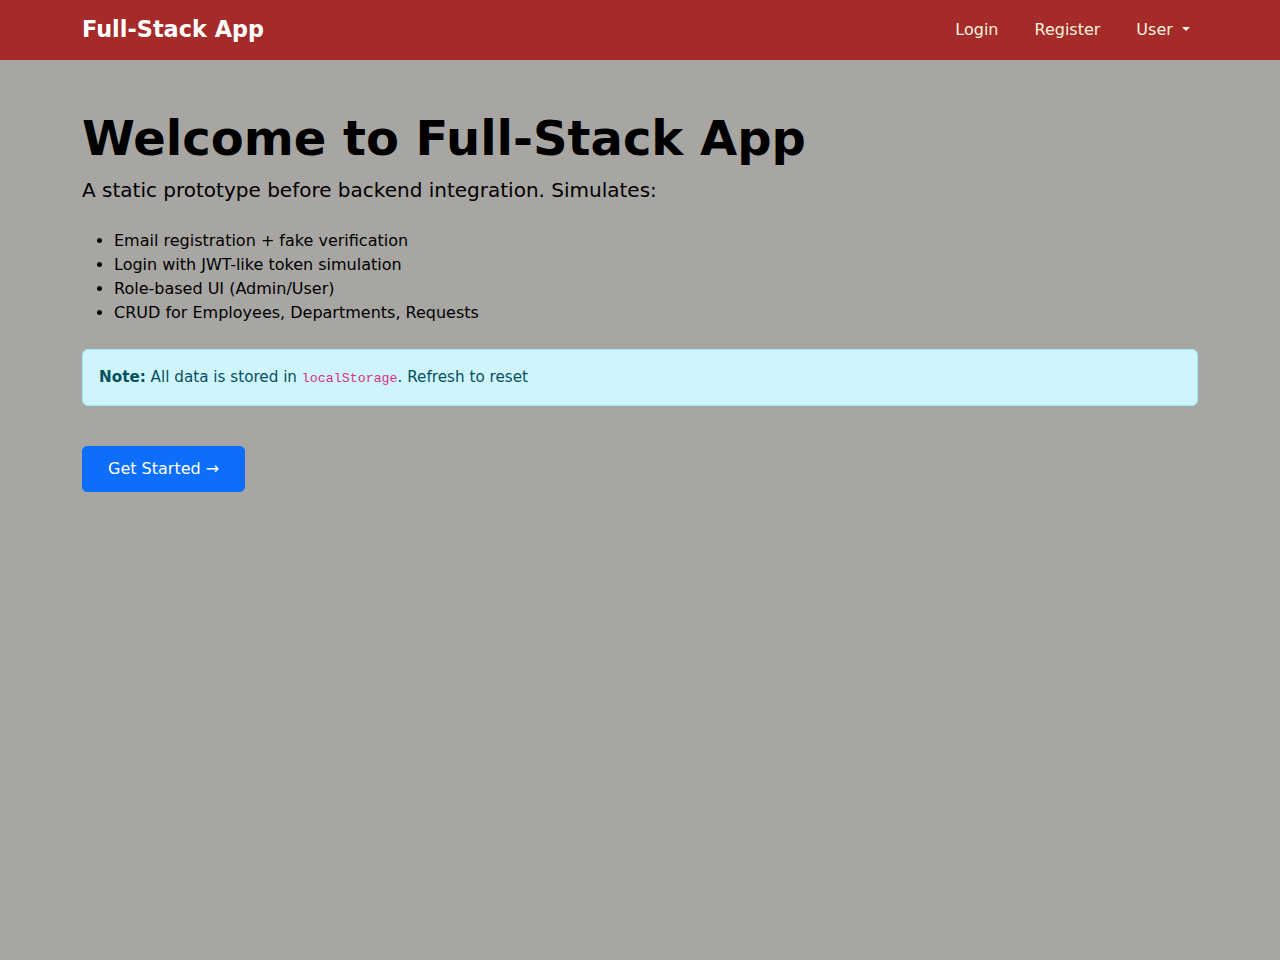
<file: index.html>
<!DOCTYPE html>
<html lang="en">
<head>
    <meta charset="UTF-8">
    <meta name="viewport" content="width=device-width, initial-scale=1.0">
    <title>Full Stack App (Student Build)</title>
    <link href="https://cdn.jsdelivr.net/npm/bootstrap@5.3.3/dist/css/bootstrap.min.css" rel="stylesheet">
    <link rel="stylesheet" href="style.css">

</head>
<body class="not-authenticated">

    <nav class="navbar navbar-expand-lg custom-navbar">
        <div class="container">
            <a class="navbar-brand custom-brand" href="#" id="homeLink">Full-Stack App</a>

            <button class="navbar-toggler" type="button" data-bs-toggle="collapse" data-bs-target="#mainNav">
                <span class="navbar-toggler-icon"></span>
            </button>

            <div class="collapse navbar-collapse" id="mainNav">
                    <ul class="navbar-nav ms-auto">
                        <li class="nav-item role-logged-out">
                         <a class="nav-link custom-link" href="login.html">Login</a>
                        </li>
                        <li class="nav-item role-logged-out">
                            <a class="nav-link custom-link" href="register.html">Register</a>
                        </li>

                        <li class="nav-item dropdown role-logged-in">
                            <a class="nav-link dropdown-toggle custom-link" href="#" id="userDropdown" role="button" data-bs-toggle="dropdown" aria-expanded="false">
                                <span id="usernameDisplay">User</span>
                            </a>
                           <ul class="dropdown-menu dropdown-menu-end">
                            <li><a class="dropdown-item" href="#" data-section="profile">Profile</a></li>
                            <li><a class="dropdown-item" href="#" data-section="employees">Employees</a></li>
                            <li><a class="dropdown-item" href="#" data-section="accounts">Accounts</a></li>
                            <li><a class="dropdown-item" href="#" data-section="departments">Departments</a></li>
                            <li><a class="dropdown-item" href="#" data-section="requests">My Requests</a></li>
                            <li><hr class="dropdown-divider"></li>
                            <li><a class="dropdown-item text-danger" href="#" id="logoutBtn">Logout</a></li>
                        </ul>
                        </li>
                    </ul>
        
            </div>

        </div>
    </nav>

       <section id="home" class="content-section home-section py5">
        <div class="container">
            <h1 class="display-5 mb-2">Welcome to Full-Stack App</h1>

            <p class="lead mb-4">
                A static prototype before backend integration. Simulates:
            </p>

            <ul>
                <li> Email registration + fake verification </li>
                <li> Login with JWT-like token simulation</li>
                <li> Role-based UI (Admin/User)</li>
                <li> CRUD for Employees, Departments, Requests</li>
            </ul>

            <div class="alert alert-info mt-4" role="alert">
                <strong>Note:</strong> All data is stored in <code>localStorage</code>. Refresh to reset
            </div>

            <a href="login.html" class="btn btn-primary mt-4">Get Started →</a>
        </div>
       </section>



    <script src="https://cdn.jsdelivr.net/npm/bootstrap@5.3.3/dist/js/bootstrap.bundle.min.js"></script>
    <script src="script.js"></script>

</body>
</html>
</file>
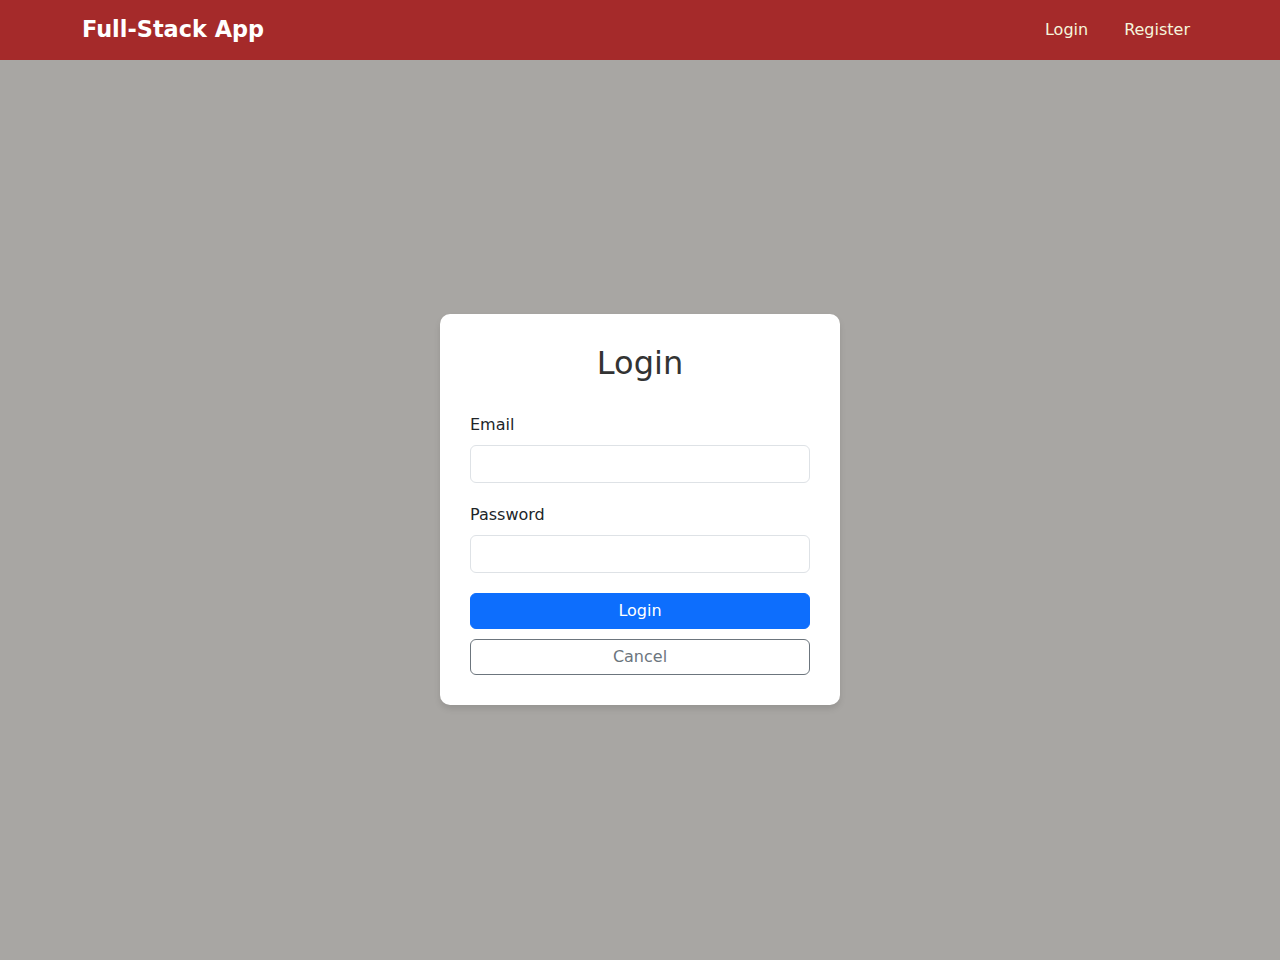
<file: activity.html>
<!DOCTYPE html>
<html lang="en">
<head>
    <meta charset="UTF-8">
    <meta name="viewport" content="width=device-width, initial-scale=1.0">
    <title>Full Stack App (Student Build)</title>
    <link href="https://cdn.jsdelivr.net/npm/bootstrap@5.3.3/dist/css/bootstrap.min.css" rel="stylesheet">
    <link rel="stylesheet" href="style.css">

</head>
<body class="not-authenticated">

    <nav class="navbar navbar-expand-lg custom-navbar">
        <div class="container">
            <a class="navbar-brand custom-brand" href="index.html">Full-Stack App</a>
            <button class="navbar-toggler" type="button" data-bs-toggle="collapse" data-bs-target="#mainNav">
                <span class="navbar-toggler-icon"></span>
            </button>

            <div class="collapse navbar-collapse" id="mainNav">
                <ul class="navbar-nav ms-auto">
                    <li class="nav-item dropdown role-logged-in">
                        <a class="nav-link dropdown-toggle custom-link" href="#" id="userDropdown" role="button" data-bs-toggle="dropdown" aria-expanded="false">
                            <span id="usernameDisplay">User</span>
                        </a>
                        <ul class="dropdown-menu dropdown-menu-end">
                            <li><a class="dropdown-item" href="#" data-section="profile">Profile</a></li>
                            <li><a class="dropdown-item" href="#" data-section="requests">My Requests</a></li>
                            <li><a class="dropdown-item text-danger" href="#" id="logoutBtn">Logout</a></li>
                        </ul>
                    </li>
                </ul>
            </div>
        </div>
    </nav>


        </div>
    </nav>

       <section id="profile" class="content-section">
        <div class="container my-5">
            <h2 class="mb-4">My Profile</h2>
            <div class="card shadow-sm">
                <div class="card-body p-4">
                    <div class="mb-3">
                        <h4 id="profileFullName">-</h4>
                    </div>
                    <div class="mb-3">
                        <label class="form-label"><strong>Email:</strong></label>
                        <p id="profileEmailDisplay" class="mb-0">-</p>
                    </div>
                    <div class="mb-3">
                        <label class="form-label"><strong>Role:</strong></label>
                        <p id="profileRoleDisplay" class="mb-0">-</p>
                    </div>
                    <div class="mt-4">
                        <button type="button" class="btn btn-primary" id="editProfileBtn">Edit Profile</button>
                    </div>
                </div>
            </div>
        </div>
    </section>

    <div class="modal fade" id="editProfileModal" tabindex="-1" aria-hidden="true">
        <div class="modal-dialog modal-md modal-dialog-centered">
            <div class="modal-content">

                <div class="modal-header">
                    <h5 class="modal-title">Edit Profile</h5>
                    <button type="button" class="btn-close" data-bs-dismiss="modal"></button>
                </div>

                <div class="modal-body">
                    <form id="profileForm">

                        <div class="mb-3">
                            <label class="form-label">First Name</label>
                            <input type="text" class="form-control">
                        </div>

                        <div class="mb-3">
                            <label class="form-label">Last Name</label>
                            <input type="text" class="form-control">
                        </div>

                        <div class="mb-3">
                            <label class="form-label">New Password</label>
                            <input type="password" class="form-control" autocomplete="new">
                        </div>

                    </form>
                </div>
                
                <div class="modal-footer">
                    <button type="submit" form="profileForm" class="btn btn-primary">Save</button>
                    <button type="button" class="btn btn-secondary" data-bs-dismiss="modal">Cancel</button>
                </div>

            </div>
        </div>
    </div>

  
    





    <script src="https://cdn.jsdelivr.net/npm/bootstrap@5.3.3/dist/js/bootstrap.bundle.min.js"></script>
    <script src="user.js"></script>
    <script src="script.js"></script>

</body>
</html>
</file>
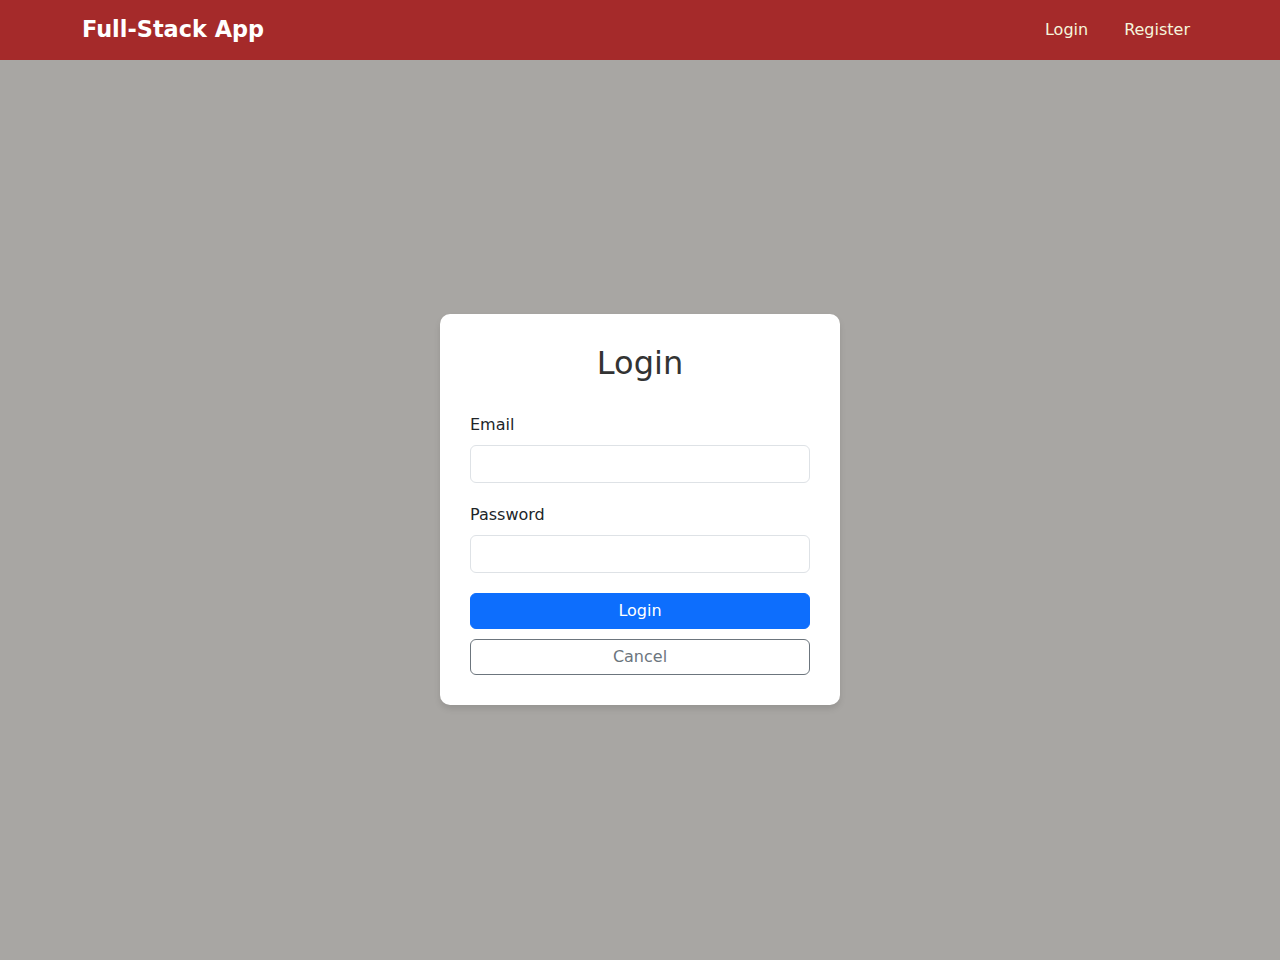
<file: admin.html>
<!DOCTYPE html>
<html lang="en">
<head>
    <meta charset="UTF-8">
    <meta name="viewport" content="width=device-width, initial-scale=1.0">
    <title>Admin | Full-Stack App</title>
    <link href="https://cdn.jsdelivr.net/npm/bootstrap@5.3.3/dist/css/bootstrap.min.css" rel="stylesheet">
    <link rel="stylesheet" href="style.css">
</head>
<body class="not-authenticated">
    
    <nav class="navbar navbar-expand-lg custom-navbar">
        <div class="container">
            <a class="navbar-brand custom-brand" href="admin.html">Full-Stack App</a>
            <button class="navbar-toggler" type="button" data-bs-toggle="collapse" data-bs-target="#mainNav">
                <span class="navbar-toggler-icon"></span>
            </button>

            <div class="collapse navbar-collapse" id="mainNav">
                <ul class="navbar-nav ms-auto">
                    <li class="nav-item dropdown role-logged-in">
                        <a class="nav-link dropdown-toggle custom-link" href="#" id="userDropdown" role="button" data-bs-toggle="dropdown" aria-expanded="false">
                            <span id="usernameDisplay">User</span>
                        </a>
                        <ul class="dropdown-menu dropdown-menu-end">
                            <li><a class="dropdown-item" href="#" data-section="profile">Profile</a></li>
                            <li><a class="dropdown-item" href="#" data-section="employees">Employees</a></li>
                            <li><a class="dropdown-item" href="#" data-section="accounts">Accounts</a></li>
                            <li><a class="dropdown-item" href="#" data-section="departments">Departments</a></li>
                            <li><a class="dropdown-item" href="#" data-section="requests">My Requests</a></li>
                            <li><hr class="dropdown-divider"></li>
                            <li><a class="dropdown-item text-danger" href="#" id="logoutBtn">Logout</a></li>
                        </ul>
                    </li>
                </ul>
            </div>
        </div>
    </nav>

    <!-- Profile Section -->
    <section id="profile" class="content-section">
        <div class="container my-5">
            <h2 class="mb-4">My Profile</h2>
            <div class="card shadow-sm">
                <div class="card-body p-4">
                    <div class="mb-3">
                        <h4 id="profileFullName">-</h4>
                    </div>
                    <div class="mb-3">
                        <label class="form-label"><strong>Email:</strong></label>
                        <p id="profileEmailDisplay" class="mb-0">-</p>
                    </div>
                    <div class="mb-3">
                        <label class="form-label"><strong>Role:</strong></label>
                        <p id="profileRoleDisplay" class="mb-0">-</p>
                    </div>
                    <div class="mt-4">
                        <button type="button" class="btn btn-primary" id="editProfileBtn">Edit Profile</button>
                    </div>
                </div>
            </div>
        </div>
    </section>

    <div class="modal fade" id="editProfileModal" tabindex="-1" aria-hidden="true">
        <div class="modal-dialog modal-md modal-dialog-centered">
            <div class="modal-content">

                <div class="modal-header">
                    <h5 class="modal-title">Edit Profile</h5>
                    <button type="button" class="btn-close" data-bs-dismiss="modal"></button>
                </div>

                <div class="modal-body">
                    <form id="profileForm">

                        <div class="mb-3">
                            <label class="form-label">Name</label>
                            <input type="text" class="form-control">
                        </div>

                        <div class="mb-3">
                            <label class="form-label">Email</label>
                            <input type="email" class="form-control" value="admin@example.com">
                        </div>

                        <div class="mb-3">
                            <label class="form-label">New Password</label>
                            <input type="password" class="form-control" autocomplete="new">
                        </div>

                    </form>
                </div>
                
                <div class="modal-footer">
                    <button type="submit" form="profileForm" class="btn btn-primary">Save</button>
                    <button type="button" class="btn btn-secondary" data-bs-dismiss="modal">Cancel</button>
                </div>

            </div>
        </div>
    </div>

    <!-- Employees Section -->
    <section id="employees" class="content-section" style="display: none;">
        <div class="container my-5">
            <h2 class="mb-4">Manage Employees</h2>
            <div class="card shadow-sm">
                <div class="card-body p-4">
                    <div class="mb-3">
                        <button class="btn btn-primary btn-sm" id="addEmployeeBtn">+ Add Employee</button>
                    </div>
                    <div class="table-responsive">
                        <table class="table table-striped">
                            <thead>
                                <tr>
                                    <th>ID</th>
                                    <th>Name</th>
                                    <th>Position</th>
                                    <th>Department</th>
                                    <th>Actions</th>
                                </tr>
                            </thead>
                            <tbody id="employeesTableBody">
                                <tr>
                                    <td colspan="5" class="text-center">No employees found</td>
                                </tr>
                            </tbody>
                        </table>
                    </div>
                </div>
            </div>
        </div>
    </section>

        <div class="modal fade" id="deleteConfirmModal" tabindex="-1">
    <div class="modal-dialog modal-sm modal-dialog-centered">
        <div class="modal-content">

        <div class="modal-header">
            <h5 class="modal-title">Confirm Delete</h5>
            <button class="btn-close" data-bs-dismiss="modal"></button>
        </div>

        <div class="modal-body">
            Are you sure you want to delete this employee?
        </div>

        <div class="modal-footer">
            <button class="btn btn-danger" id="confirmDeleteBtn">Delete</button>
            <button class="btn btn-secondary" data-bs-dismiss="modal">Cancel</button>
        </div>

        </div>
    </div>
    </div>


    <div class="modal fade" id="addEmployeeModal" tabindex="-1" aria-hidden="true">
        <div class="modal-dialog modal-md modal-dialog-centered">
            <div class="modal-content">

                <div class="modal-header">
                    <h5 class="modal-title">Add/Edit Employee</h5>
                    <button type="button" class="btn-close" data-bs-dismiss="modal"></button>
                </div>
                
                <div class="modal-body">
                    <form id="employeeForm">
                        
                        <div class="mb-3">
                            <label class="form-label">Employee ID</label>
                            <input type="text" id="employeeId" class="form-control">
                        </div>

                        <div class="mb-3">
                            <label class="form-label">Name</label>
                            <input type="text" id="employeeName" class="form-control">
                        </div>

                        <div class="mb-3">
                            <label class="form-label">User Email</label>
                            <input type="email" id="employeeEmail" class="form-control">
                        </div>

                        <div class="mb-3">
                            <label class="form-label">Position</label>
                            <input type="text" id="employeePosition" class="form-control">
                        </div>

                        <div class="mb-3">
                            <label class="form-label">Department</label>
                            <input type="text" id="employeeDepartment" class="form-control">
                        </div>

                        <div class="mb-3">
                            <label class="form-label">Hiring Date</label>
                            <input type="date" id="employeeHiringDate" class="form-control">
                        </div>

                    </form>
                </div>

                <div class="modal-footer">
                    <button type="submit" form="employeeForm" class="btn btn-primary">Save</button>
                    <button type="button" class="btn btn-secondary" data-bs-dismiss="modal">Cancel</button>
                </div>

            </div>
        </div>
    </div>

    <!-- Accounts Section -->
    <section id="accounts" class="content-section" style="display: none;">
        <div class="container my-5">
            <h2 class="mb-4">Manage Accounts</h2>
            <div class="card shadow-sm">
                <div class="card-body p-4">
                    <div class="mb-3">
                        <button class="btn btn-primary btn-sm" id="addAccountBtn">+ Add Account</button>
                    </div>
                    <div class="table-responsive">
                        <table class="table table-striped">
                            <thead>
                                <tr>
                                    <th>Name</th>
                                    <th>Email</th>
                                    <th>Role</th>
                                    <th>Verified</th>
                                    <th>Actions</th>
                                </tr>
                            </thead>
                            <tbody id="accountsTableBody">
                                <tr>
                                    <td colspan="5" class="text-center">No accounts found</td>
                                </tr>
                            </tbody>
                        </table>
                    </div>
                </div>
            </div>
        </div>
    </section>

    <div class="modal fade" id="addAccountModal" tabindex="-1" aria-hidden="true">
        <div class="modal-dialog modal-md modal-dialog-centered">
            <div class="modal-content">

                <div class="modal-header">
                    <h5 class="modal-title">Add/Edit Account</h5>
                    <button type="button" class="btn-close" data-bs-dismiss="modal"></button>
                </div>

                <div class="modal-body">
                    <form id="accountForm">

                        <div class="mb-3">
                            <label class="form-label">First Name</label>
                            <input type="text" id="accountFirstName" name="firstName" class="form-control">
                        </div>

                        <div class="mb-3">
                            <label class="form-label">Last Name</label>
                            <input type="text" id="accountLastName" name="lastName" class="form-control">
                        </div>

                        <div class="mb-3">
                            <label class="form-label">Email</label>
                            <input type="email" id="accountEmail" class="form-control">
                        </div>

                        <div class="mb-3">
                            <label class="form-label">Password</label>
                            <input type="password" id="accountPassword" class="form-control" autocomplete="new-password">
                        </div>

                        <div class="mb-3">
                            <label class="form-label">Role</label>
                            <select id="accountRole" class="form-select">
                                <option value="user">User</option>
                                <option value="admin">Admin</option>
                            </select>
                        </div>

                        <div class="form-check mb-3">
                            <input class="form-check-input" type="checkbox" id="accountVerified">
                            <label class="form-check-label" for="accountVerified">
                                Verified
                            </label>
                        </div>
                        
                    </form>
                </div>

                <div class="modal-footer">
                    <button type="submit" form="accountForm" class="btn btn-primary">Save</button>
                    <button type="button" class="btn btn-secondary" data-bs-dismiss="modal">Cancel</button>
                </div>

            </div>
        </div>
    </div>


    <!-- Departments Section -->
    <section id="departments" class="content-section" style="display: none;">
        <div class="container my-5">
            <h2 class="mb-4">Manage Departments</h2>
            <div class="card shadow-sm">
                <div class="card-body p-4">
                    <div class="mb-3">
                        <button class="btn btn-primary btn-sm" id="addDepartmentBtn">+ Add Department</button>
                    </div>
                    <div class="table-responsive">
                        <table class="table table-striped">
                            <thead>
                                <tr>
                                    <th>Name</th>
                                    <th>Descriptions</th>
                                    <th>Actions</th>
                                </tr>
                            </thead>
                            <tbody id="departmentsTableBody">
                                <tr>
                                    <td colspan="3" class="text-center">No departments found</td>
                                </tr>
                            </tbody>
                        </table>
                    </div>
                </div>
            </div>
        </div>
    </section>

    <div class="modal fade" id="addDepartmentModal"tabindex="-1" aria-hidden="true">
        <div class="modal-dialog modal-md modal-dialog-centered">
            <div class="modal-content">

                <div class="modal-header">
                    <h5 class="modal-title">Add Department</h5>
                    <button type="button" class="btn-close" data-bs-dismiss="modal"></button>
                </div>

                <div class="modal-body">
                    <form id="departmentForm">

                        <div class="mb-3">
                            <label class="form-label">Name</label>
                            <input type="text" id="departmentName" class="form-control">
                        </div>

                        <div class="mb-3">
                            <label class="form-label">Description</label>
                            <input type="text" id="departmentDescription" class="form-control">
                        </div>

                    </form>
                </div>

                <div class="modal-footer">
                    <button type="submit" form="departmentForm" class="btn btn-primary">Save</button>
                    <button type="button" class="btn btn-secondary" data-bs-dismiss="modal">Cancel</button>
                </div>

            </div>
        </div>
    </div>

    <div class="modal fade" id="deleteDepartmentModal" tabindex="-1">
        <div class="modal-dialog modal-sm modal-dialog-centered">
            <div class="modal-content">
                <div class="modal-header">
                    <h5 class="modal-title">Confirm Delete</h5>
                    <button class="btn-close" data-bs-dismiss="modal"></button>
                </div>
                <div class="modal-body">
                    Are you sure you want to delete this department?
                </div>
                <div class="modal-footer">
                    <button class="btn btn-danger" id="confirmDeleteDepartmentBtn">Delete</button>
                    <button class="btn btn-secondary" data-bs-dismiss="modal">Cancel</button>
                </div>
            </div>
        </div>
    </div>

    <div class="modal fade" id="deleteAccountModal" tabindex="-1">
        <div class="modal-dialog modal-sm modal-dialog-centered">
            <div class="modal-content">
                <div class="modal-header">
                    <h5 class="modal-title">Confirm Delete</h5>
                    <button class="btn-close" data-bs-dismiss="modal"></button>
                </div>
                <div class="modal-body">
                    Are you sure you want to delete this account?
                </div>
                <div class="modal-footer">
                    <button class="btn btn-danger" id="confirmDeleteAccountBtn">Delete</button>
                    <button class="btn btn-secondary" data-bs-dismiss="modal">Cancel</button>
                </div>
            </div>
        </div>
    </div>

    <div class="modal fade" id="resetPasswordModal" tabindex="-1" aria-hidden="true">
        <div class="modal-dialog modal-md modal-dialog-centered">
            <div class="modal-content">
                <div class="modal-header">
                    <h5 class="modal-title">Reset Password</h5>
                    <button type="button" class="btn-close" data-bs-dismiss="modal"></button>
                </div>
                <div class="modal-body">
                    <form id="resetPasswordForm">
                        <div class="mb-3">
                            <label class="form-label">New Password</label>
                            <input type="password" id="newPassword" class="form-control" autocomplete="new-password">
                        </div>
                        <div class="mb-3">
                            <label class="form-label">Confirm Password</label>
                            <input type="password" id="confirmPassword" class="form-control" autocomplete="new-password">
                        </div>
                    </form>
                </div>
                <div class="modal-footer">
                    <button type="submit" form="resetPasswordForm" class="btn btn-primary">Reset Password</button>
                    <button type="button" class="btn btn-secondary" data-bs-dismiss="modal">Cancel</button>
                </div>
            </div>
        </div>
    </div>

    <!-- My Requests Section -->
    <section id="requests" class="content-section" style="display: none;">
        <div class="container my-5">
            <div class="d-flex justify-content-between align-items-center mb-3">
                <h3 class="fw-bold" id="requestsSectionTitle">My Requests</h3>
                <button id="openRequestModal" class="btn btn-success">
                    + New Request
                </button>
            </div>

            <div class="card shadow-sm">
                <div class="card-body p-4">
                    <div class="table-responsive">
                        <table class="table table-striped">
                            <thead>
                                <tr>
                                    <th>Type</th>
                                    <th>Items</th>
                                    <th>Status</th>
                                    <th>Actions</th>
                                </tr>
                            </thead>
                            <tbody id="requestsTableBody">
                                <tr>
                                    <td colspan="4" class="text-center">No requests found</td>
                                </tr>
                            </tbody>
                        </table>
                    </div>
                </div>
            </div>
        </div>
    </section>


    <div class="modal fade" id="requestModal">
        <div class="modal-dialog">
            <div class="modal-content">
                <div class="modal-header">
                    <h5 class="modal-title">New Request</h5>
                    <button class="btn-close" data-bs-dismiss="modal"></button>
                </div>
                <div class="modal-body">
                    <div class="mb-3">
                        <label class="form-label">Type</label>
                        <input type="text" class="form-control" id="requestType" value="Equipment">
                        <div class="form-text">Enter the type of items you're requesting (e.g., Equipment, Software, Supplies)</div>
                    </div>
                    <label class="form-label">Items</label>
                    <div id="itemsContainer"></div>
                    <button class="btn btn-sm btn-outline-primary mt-2" onclick="addItem()">
                        + Add Another Item
                    </button>
                    <div class="form-text mt-2">Click "Add Another Item" to request multiple items. Fill in all item names before submitting.</div>
                </div>
                <div class="modal-footer">
                    <button class="btn btn-primary" onclick="submitRequest()">Submit Request</button>
                    <button type="button" class="btn btn-secondary" data-bs-dismiss="modal">Cancel</button>
                </div>
            </div>
        </div>
    </div>

    <div class="modal fade" id="deleteRequestModal" tabindex="-1">
        <div class="modal-dialog modal-sm modal-dialog-centered">
            <div class="modal-content">
                <div class="modal-header">
                    <h5 class="modal-title">Confirm Delete</h5>
                    <button class="btn-close" data-bs-dismiss="modal"></button>
                </div>
                <div class="modal-body">
                    Are you sure you want to delete this request?
                </div>
                <div class="modal-footer">
                    <button class="btn btn-danger" id="confirmDeleteRequestBtn">Delete</button>
                    <button class="btn btn-secondary" data-bs-dismiss="modal">Cancel</button>
                </div>
            </div>
        </div>
    </div>


    <script src="https://cdn.jsdelivr.net/npm/bootstrap@5.3.3/dist/js/bootstrap.bundle.min.js"></script>
    <script src="script.js"></script>
    <script src="admin.js"></script>
</body>
</html>
</file>
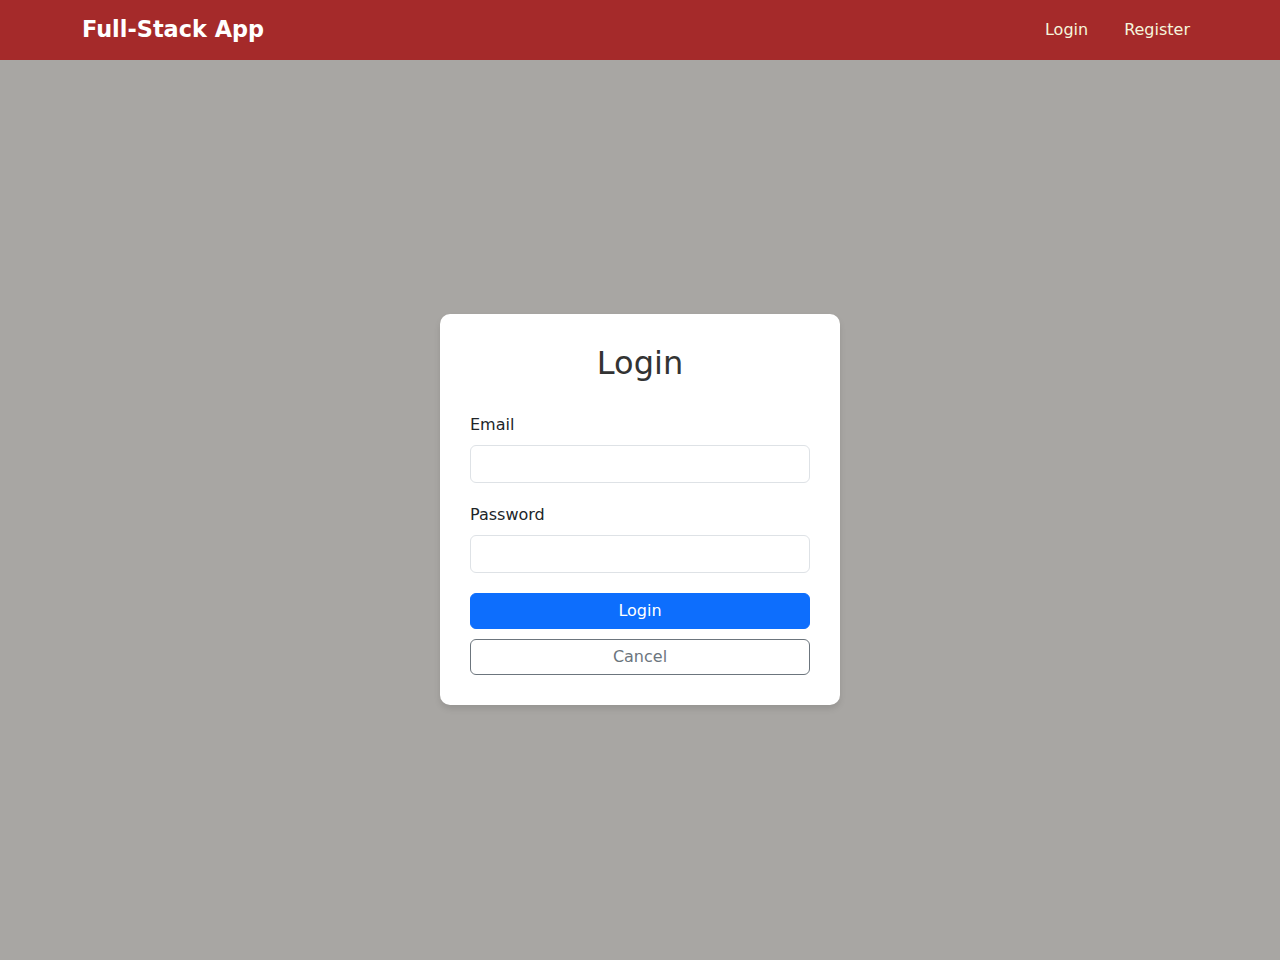
<file: login.html>
<!DOCTYPE html>
<html lang="en">
<head>
    <meta charset="UTF-8">
    <meta name="viewport" content="width=device-width, initial-scale=1.0">
    <title>Login | Full Stack-App </title>
    <link href="https://cdn.jsdelivr.net/npm/bootstrap@5.3.3/dist/css/bootstrap.min.css" rel="stylesheet">
    <link rel="stylesheet" href="lstyles.css">

</head>
<body class="not-authenticated">

    <nav class="navbar navbar-expand-lg custom-navbar">
        <div class="container">
            <a class="navbar-brand custom-brand" href="#">Full-Stack App</a>

            <button class="navbar-toggler" type="button" data-bs-toggle="collapse" data-bs-target="#mainNav">
                <span class="navbar-toggler-icon"></span>
            </button>

            <div class="collapse navbar-collapse" id="mainNav">
                    <ul class="navbar-nav ms-auto">
                        <li class="nav-item">
                         <a class="nav-link custom-link" href="login.html">Login</a>
                        </li>
                        <li class="nav-item">
                            <a class="nav-link custom-link" href="register.html">Register</a>
                        </li>
                    </ul>
               
            </div>

        </div>
    </nav>

        <section class="login-section">
            <div class="login-form">
                <h2>Login</h2>
                <form id="loginForm">
                    <div id="loginError" class="alert alert-danger" role="alert" style="display: none;"></div>
                    <div class="mb-3">
                        <label for="email" class="form-label">Email</label>
                        <input type="email" class="form-control" id="email"required>
                    </div>

                    <div class="mb-3">
                        <label for="password" class="form-label">Password</label>
                        <input type="password" class="form-control" id="password"required>
                    </div>

                    <div class="d-grid gap-2 d-md-block">
                        <button type="submit" class="btn btn-primary">Login</button>
                        <button type="button" class="btn btn-outline-secondary" id="cancelButton">Cancel</button>
                    </div>

                </form>
            </div>
        </section>

    <script src="https://cdn.jsdelivr.net/npm/bootstrap@5.3.3/dist/js/bootstrap.bundle.min.js"></script>
    <script src="script.js"></script>

</body>
</html>
</file>
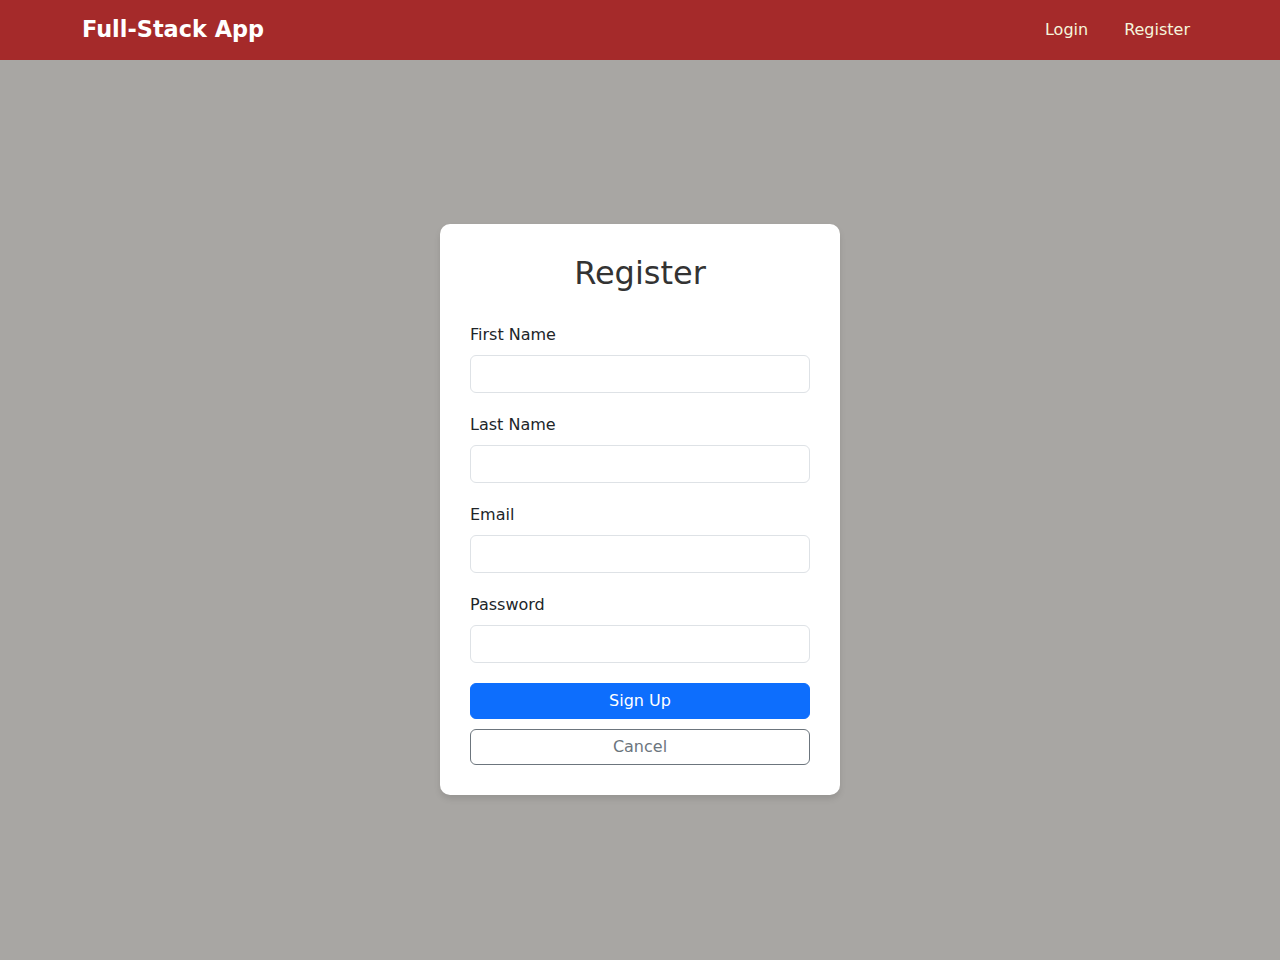
<file: register.html>
<!DOCTYPE html>
<html lang="en">
<head>
    <meta charset="UTF-8">
    <meta name="viewport" content="width=device-width, initial-scale=1.0">
    <title>Register | Full-Stack App </title>
    <link href="https://cdn.jsdelivr.net/npm/bootstrap@5.3.3/dist/css/bootstrap.min.css" rel="stylesheet">
    <link rel="stylesheet" href="rstyles.css">

</head>
<body>

    <nav class="navbar navbar-expand-lg custom-navbar">
        <div class="container">
            <a class="navbar-brand custom-brand" href="#">Full-Stack App</a>

            <button class="navbar-toggler" type="button" data-bs-toggle="collapse" data-bs-target="#mainNav">
                <span class="navbar-toggler-icon"></span>
            </button>

            <div class="collapse navbar-collapse" id="mainNav">
                    <ul class="navbar-nav ms-auto">
                        <li class="nav-item">
                         <a class="nav-link custom-link" href="login.html">Login</a>
                        </li>
                        <li class="nav-item">
                            <a class="nav-link custom-link" href="register.html">Register</a>
                        </li>
                    </ul>
               
            </div>

        </div>
    </nav>

        <section class="register-section">
            <div class="register-form">
                <h2>Register</h2>
                <form id="registerForm">
                    <div class="mb-3">
                        <label for="firstName" class="form-label">First Name</label>
                        <input type="text" class="form-control" id="firstName" required>
                    </div>

                    <div class="mb-3">
                        <label for="lastName" class="form-label">Last Name</label>
                        <input type="text" class="form-control" id="lastName" required>
                    </div>

                    <div class="mb-3">
                        <label for="email" class="form-label">Email</label>
                        <input type="email" class="form-control" id="email" required>
                    </div>

                    <div class="mb-3">
                        <label for="password" class="form-label">Password</label>
                        <input type="password" class="form-control" id="password" required>
                    </div>

                    <div class="d-grid gap-2 d-md-block">
                        <button type="submit" class="btn btn-primary">Sign Up</button>
                        <button type="button" class="btn btn-outline-secondary" id="cancelButton">Cancel</button>
                    </div>

                </form>
            </div>
        </section>

    <script src="https://cdn.jsdelivr.net/npm/bootstrap@5.3.3/dist/js/bootstrap.bundle.min.js"></script>
    <script src="script.js"></script>

</body>
</html>
</file>
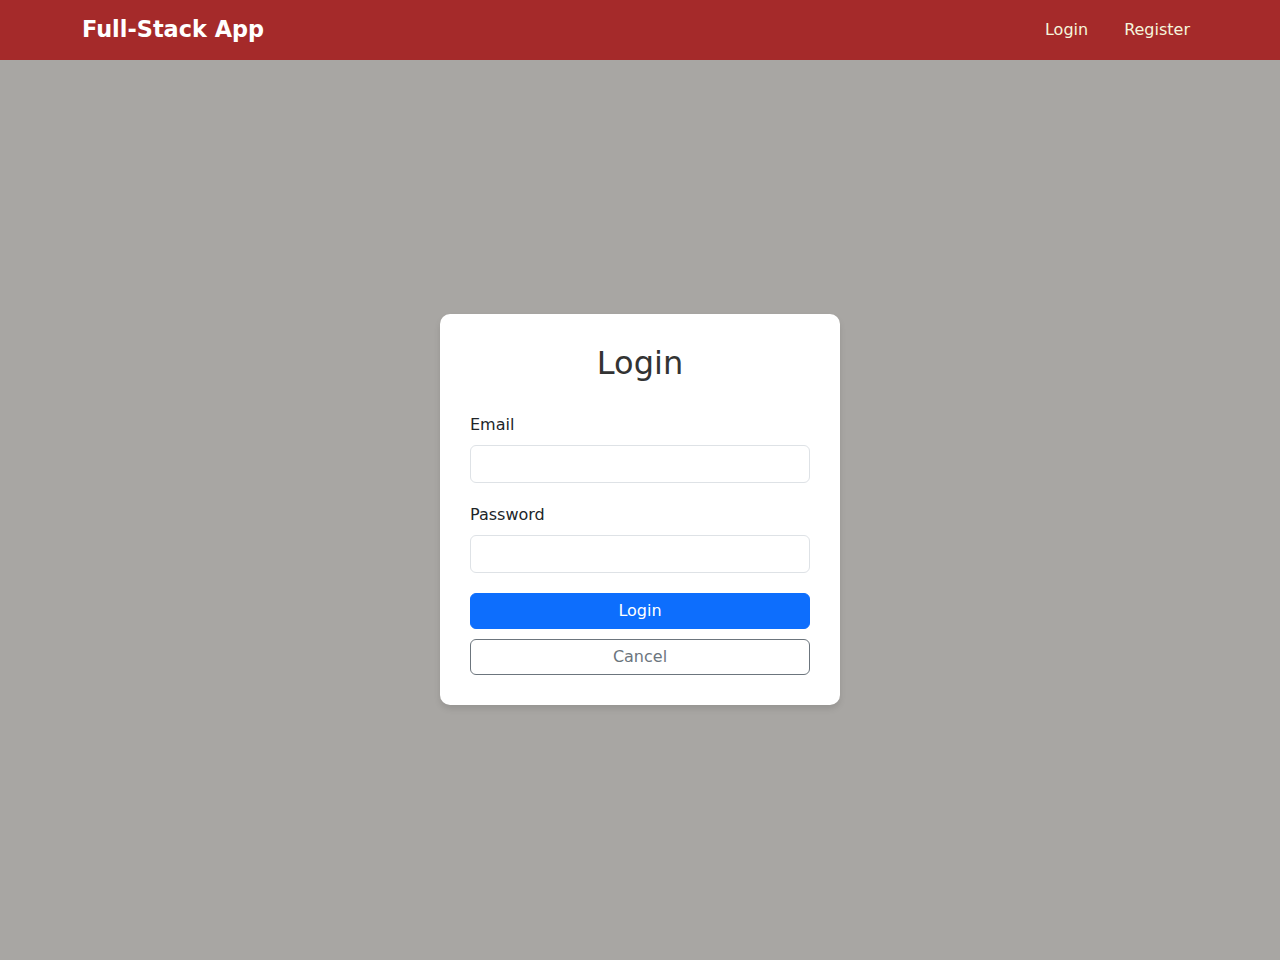
<file: user.html>
<!DOCTYPE html>
<html lang="en">
<head>
    <meta charset="UTF-8">
    <meta name="viewport" content="width=device-width, initial-scale=1.0">
    <title>My Dashboard | Full-Stack App</title>
    <link href="https://cdn.jsdelivr.net/npm/bootstrap@5.3.3/dist/css/bootstrap.min.css" rel="stylesheet">
    <link rel="stylesheet" href="style.css">
</head>
<body class="not-authenticated">
    
    <nav class="navbar navbar-expand-lg custom-navbar">
        <div class="container">
            <a class="navbar-brand custom-brand" href="index.html">Full-Stack App</a>
            <button class="navbar-toggler" type="button" data-bs-toggle="collapse" data-bs-target="#mainNav">
                <span class="navbar-toggler-icon"></span>
            </button>

            <div class="collapse navbar-collapse" id="mainNav">
                <ul class="navbar-nav ms-auto">
                    <li class="nav-item dropdown role-logged-in">
                        <a class="nav-link dropdown-toggle custom-link" href="#" id="userDropdown" role="button" data-bs-toggle="dropdown" aria-expanded="false">
                            <span id="usernameDisplay">User</span>
                        </a>
                        <ul class="dropdown-menu dropdown-menu-end">
                            <li><a class="dropdown-item" href="#" data-section="profile">Profile</a></li>
                            <li><a class="dropdown-item" href="#" data-section="requests">My Requests</a></li>
                            <li><a class="dropdown-item text-danger" href="#" id="logoutBtn">Logout</a></li>
                        </ul>
                    </li>
                </ul>
            </div>
        </div>
    </nav>

  
    <section id="profile" class="content-section">
        <div class="container my-5">
            <h2 class="mb-4">My Profile</h2>
            <div class="card shadow-sm">
                <div class="card-body p-4">
                    <div class="mb-3">
                        <h4 id="profileFullName">-</h4>
                    </div>
                    <div class="mb-3">
                        <label class="form-label"><strong>Email:</strong></label>
                        <p id="profileEmailDisplay" class="mb-0">-</p>
                    </div>
                    <div class="mb-3">
                        <label class="form-label"><strong>Role:</strong></label>
                        <p id="profileRoleDisplay" class="mb-0">-</p>
                    </div>
                    <div class="mt-4">
                        <button type="button" class="btn btn-primary" id="editProfileBtn">Edit Profile</button>
                    </div>
                </div>
            </div>
        </div>
    </section>

    <div class="modal fade" id="editProfileModal" tabindex="-1" aria-hidden="true">
        <div class="modal-dialog modal-md modal-dialog-centered">
            <div class="modal-content">

                <div class="modal-header">
                    <h5 class="modal-title">Edit Profile</h5>
                    <button type="button" class="btn-close" data-bs-dismiss="modal"></button>
                </div>

                <div class="modal-body">
                    <form id="profileForm">

                        <div class="mb-3">
                            <label class="form-label">Name</label>
                            <input type="text" class="form-control">
                        </div>

                        <div class="mb-3">
                            <label class="form-label">Email</label>
                            <input type="email" class="form-control" value="user@example.com">
                        </div>

                        <div class="mb-3">
                            <label class="form-label">New Password</label>
                            <input type="password" class="form-control" autocomplete="new">
                        </div>

                    </form>
                </div>
                
                <div class="modal-footer">
                    <button type="submit" form="profileForm" class="btn btn-primary">Save</button>
                    <button type="button" class="btn btn-secondary" data-bs-dismiss="modal">Cancel</button>
                </div>

            </div>
        </div>
    </div>

  
    <section id="requests" class="content-section" style="display: none;">
        <div class="container my-5">
            <div class="d-flex justify-content-between align-items-center mb-3">
                <h3 class="fw-bold">My Item Requests</h3>
                <button id="openRequestModal" class="btn btn-success">
                    + Request New Item
                </button>
            </div>


            <div class="card shadow-sm">
                <div class="card-body p-4">
                    <div class="table-responsive">
                        <table class="table table-striped">
                            <thead>
                                <tr>
                                    <th>Type</th>
                                    <th>Items</th>
                                    <th>Status</th>
                                    <th>Actions</th>
                                </tr>
                            </thead>
                            <tbody id="requestsTableBody">
                                <tr>
                                    <td colspan="4" class="text-center">No requests found</td>
                                </tr>
                            </tbody>
                        </table>
                    </div>
                </div>
            </div>
        </div>
    </section>

    <div class="modal fade" id="requestModal">
        <div class="modal-dialog">
            <div class="modal-content">
                <div class="modal-header">
                    <h5 class="modal-title">Request New Item</h5>
                    <button class="btn-close" data-bs-dismiss="modal"></button>
                </div>
                <div class="modal-body">
                    <div class="mb-3">
                        <label class="form-label">Type</label>
                        <input type="text" class="form-control" id="requestType" value="Equipment">
                        <div class="form-text">Enter the type of items you're requesting (e.g., Equipment, Software, Supplies)</div>
                    </div>
                    <label class="form-label">Items</label>
                    <div id="itemsContainer"></div>
                    <button class="btn btn-sm btn-outline-primary mt-2" onclick="addItem()">
                        + Add Another Item
                    </button>
                    <div class="form-text mt-2">Click "Add Another Item" to request multiple items. Fill in all item names before submitting.</div>
                </div>
                <div class="modal-footer">
                    <button class="btn btn-primary" onclick="submitRequest()">Submit Item Request</button>
                    <button type="button" class="btn btn-secondary" data-bs-dismiss="modal">Cancel</button>
                </div>
            </div>
        </div>
    </div>

    <div class="modal fade" id="deleteRequestModal" tabindex="-1">
        <div class="modal-dialog modal-sm modal-dialog-centered">
            <div class="modal-content">
                <div class="modal-header">
                    <h5 class="modal-title">Confirm Delete</h5>
                    <button class="btn-close" data-bs-dismiss="modal"></button>
                </div>
                <div class="modal-body">
                    Are you sure you want to delete this request?
                </div>
                <div class="modal-footer">
                    <button class="btn btn-danger" id="confirmDeleteRequestBtn">Delete</button>
                    <button class="btn btn-secondary" data-bs-dismiss="modal">Cancel</button>
                </div>
            </div>
        </div>
    </div>

    <script src="https://cdn.jsdelivr.net/npm/bootstrap@5.3.3/dist/js/bootstrap.bundle.min.js"></script>
    <script src="script.js"></script>
    <script src="user.js"></script>
</body>
</html>
</file>
<file: style.css>
.custom-navbar {
  background-color: brown;
}


.custom-brand {
  font-weight: bold;
  font-size: 1.4rem;
  color: #ffffff !important;
}


.custom-link {
  color: beige!important;
  margin-left: 20px;
  font-weight: 500;
}


.custom-link:hover {
  color: rgb(165, 206, 159) !important;
 
}


.navbar-toggler {
  border-color: rgba(255,255,255,0.5);
}

.navbar-toggler-icon {
  filter: invert(1);
}


.home-section{
    background-color: rgb(168, 166, 163);
    color: black;
    min-height: 100vh;
    padding: 50px;
}

.home-section h1{
    font-weight: 600;
}

.home-section ul{
    margin-top: 15px;
    margin-bottom: 15px;
}

.home-section .alert {
  font-size: 0.95rem;
}

.home-section .btn {
  padding: 10px 25px;
  font-size: 1rem;
  border-radius: 5px;
}
</file>
<file: lstyles.css>
.custom-navbar {
  background-color: brown;
}


.custom-brand {
  font-weight: bold;
  font-size: 1.4rem;
  color: #ffffff !important;
}


.custom-link {
  color: beige!important;
  margin-left: 20px;
  font-weight: 500;
}


.custom-link:hover {
  color: rgb(165, 206, 159) !important;
 
}


.navbar-toggler {
  border-color: rgba(255,255,255,0.5);
}

.navbar-toggler-icon {
  filter: invert(1);
}

.login-section{
    min-height: 100vh;
    display: flex;
    align-items: center;
    justify-content: center;
    background-color:  rgb(168, 166, 163);
}

.login-form {
    background-color: white;
    padding:30px;
    border-radius: 10px;
    box-shadow:0 4px 6px rgba(0, 0, 0, 0.1);
    width: 100%;
    max-width:400px;
}

.login-form h2{
    margin-bottom:30px;
    color:#333;
    text-align: center;
}

.login-form .form-control{
    margin-bottom:20px;
}

.login-form .btn-primary{
    width: 100%;
    margin-bottom: 10px;
    padding:5px;
    font-size: 1rem;
}

.login-form .btn-outline-secondary{
    width: 100%;
    padding: 5px;
    font-size: 1rem;
}
</file>
<file: rstyles.css>
.custom-navbar {
  background-color: brown;
}


.custom-brand {
  font-weight: bold;
  font-size: 1.4rem;
  color: #ffffff !important;
}


.custom-link {
  color: beige!important;
  margin-left: 20px;
  font-weight: 500;
}


.custom-link:hover {
  color: rgb(165, 206, 159) !important;
 
}


.navbar-toggler {
  border-color: rgba(255,255,255,0.5);
}

.navbar-toggler-icon {
  filter: invert(1);
}

.register-section{
    min-height: 100vh;
    display: flex;
    align-items: center;
    justify-content: center;
    background-color:  rgb(168, 166, 163);
}

.register-form {
    background-color: white;
    padding:30px;
    border-radius: 10px;
    box-shadow:0 4px 6px rgba(0, 0, 0, 0.1);
    width: 100%;
    max-width:400px;
}

.register-form h2{
    margin-bottom:30px;
    color:#333;
    text-align: center;
}

.register-form .form-control{
    margin-bottom:20px;
}

.register-form .btn-primary{
    width: 100%;
    margin-bottom: 10px;
    padding:5px;
    font-size: 1rem;
}

.register-form .btn-outline-secondary{
    width: 100%;
    padding: 5px;
    font-size: 1rem;
}
</file>
